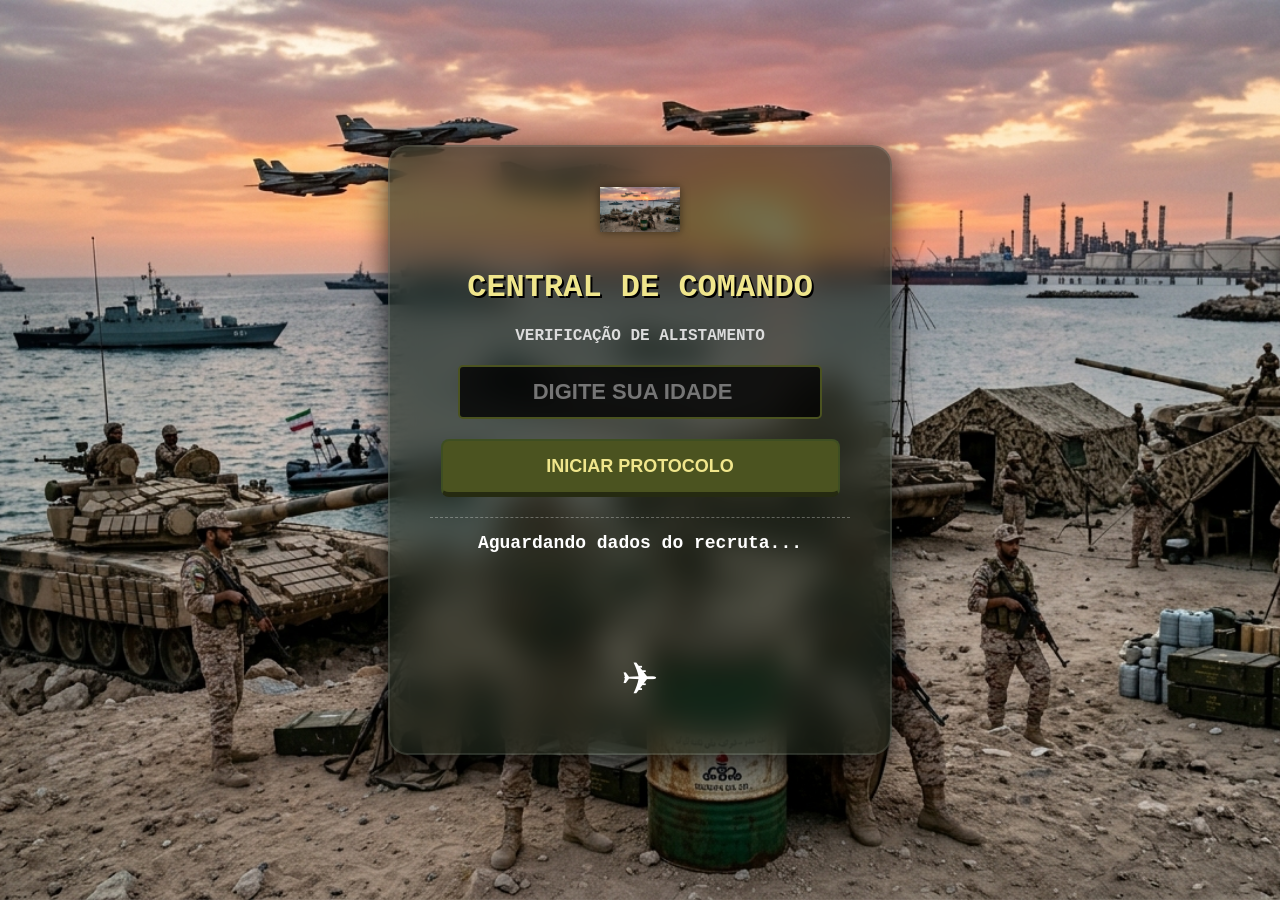
<file: atividade-2/index.html>
<!DOCTYPE html>
<html lang="pt-BR">
<head>
    <meta charset="UTF-8">
    <meta name="viewport" content="width=device-width, initial-scale=1.0">
    <title>Alistamento Militar - Base Aérea</title>
    <link rel="stylesheet" href="style.css">
</head>
<body>

    <div class="painel-comando">
        <img src="assets/fundo.jpg2..png" alt="Logo Militar" class="Logo">
        
        <h1>CENTRAL DE COMANDO</h1>
        <p>VERIFICAÇÃO DE ALISTAMENTO</p>
        
        <input type="number" id="idadeRecruta" placeholder="DIGITE SUA IDADE" min="1">
        
        <button onclick="verificarAlistamento()">INICIAR PROTOCOLO</button>
        
        <div id="resultado-missao">Aguardando dados do recruta...</div>
        
        <div class="campo-batalha">
            <div id="mecanico">👨‍🔧</div>
            <div id="jato">✈️</div>
            <div id="fumaca">💨</div>
        </div>
    </div>

    <script src="script.js"></script>
</body>
</html>
</file>
<file: atividade-2/style.css>
body {
    margin: 0; padding: 0;
    display: flex; justify-content: center; align-items: center;
    width: 100vw; 
    height: 100vh; 
    overflow: hidden; 
    background-image: url('assets/fundo.jpg2..png');
    background-size: cover; 
    background-position: center;
    background-attachment: fixed;
    font-family: 'Courier New', Courier, monospace;
}

.painel-comando {
    background: rgba(25, 35, 25, 0.6); 
    backdrop-filter: blur(15px);
    -webkit-backdrop-filter: blur(15px);
    border: 2px solid rgba(255, 255, 255, 0.1);
    border-radius: 20px;
    padding: 40px;
    display: flex; 
    flex-direction: column; 
    align-items: center; 
    text-align: center;
    color: white;
    box-shadow: 0 8px 32px 0 rgba(0, 0, 0, 0.8);
    width: 420px;
}

h1 { 
    color: #f0e68c;
    margin-bottom: 5px; 
    text-shadow: 2px 2px #000;
}

.Logo {
    max-width: 80px;
    margin-bottom: 15px;
    filter: drop-shadow(0 0 5px rgba(0,0,0,0.5));
}

p { color: #dcdcdc; margin-bottom: 20px; font-weight: bold; }

input[type="number"] {
    width: 80%; padding: 12px; margin-bottom: 20px;
    border: 2px solid #4b5320;
    background-color: rgba(0, 0, 0, 0.8); color: #00ff00;
    border-radius: 5px; text-align: center;
    font-size: 22px; font-weight: bold;
}

button {
    background-color: #4b5320; 
    color: #f0e68c; 
    border: 2px solid #3e4e22;
    border-bottom: 5px solid #252a11; 
    padding: 15px; border-radius: 8px;
    font-size: 18px; font-weight: bold;
    cursor: pointer; width: 95%;
    text-transform: uppercase;
    transition: all 0.2s;
}

button:hover { 
    background-color: #556b2f; 
    transform: translateY(-2px);
    border-bottom-width: 7px;
}

button:active {
    transform: translateY(3px);
    border-bottom-width: 2px;
}

#resultado-missao {
    margin-top: 20px; font-size: 18px; font-weight: bold;
    min-height: 50px; border-top: 1px dashed rgba(255,255,255,0.3); 
    padding-top: 15px; width: 100%;
}

.campo-batalha {
    position: relative; width: 100%; height: 120px;
    margin-top: 10px; overflow: hidden;
}

#jato { position: absolute; bottom: 0; left: 50%; transform: translateX(-50%); font-size: 60px; }
#mecanico { position: absolute; bottom: 0; right: -60px; font-size: 50px; display: none; }
#fumaca { position: absolute; bottom: 10px; left: 45%; font-size: 40px; display: none; }

/* ANIMAÇÕES */
@keyframes decolar {
    0% { transform: translate(-50%, 0) scale(1); opacity: 1; }
    40% { transform: translate(-30%, -30px) scale(1.1); opacity: 1; }
    100% { transform: translate(400px, -400px) scale(0.1); opacity: 0; }
}

@keyframes tremer {
    0%, 100% { transform: translateX(-50%); }
    20% { transform: translateX(-53%); }
    80% { transform: translateX(-47%); }
}

@keyframes falhar-fumaca {
    0% { transform: translateY(0) scale(0.5); opacity: 1; }
    100% { transform: translateY(-80px) scale(2); opacity: 0; }
}

@keyframes rebocar-mecanico {
    0% { right: -60px; transform: scaleX(-1); }
    30% { right: 40%; transform: scaleX(-1); }
    100% { right: 120%; transform: scaleX(-1); }
}

@keyframes rebocar-jato {
    0%, 30% { transform: translateX(-50%); }
    100% { transform: translateX(-450px); }
}

.animar-decolagem { animation: decolar 1.8s ease-in forwards; }
.animar-jato-tremer { animation: tremer 0.1s infinite; }
.animar-fumaca { display: block !important; animation: falhar-fumaca 1s ease-out forwards; }
.animar-mecanico { display: block !important; animation: rebocar-mecanico 3.5s linear forwards; }
.animar-jato-rebocado { animation: rebocar-jato 3.5s linear forwards; }
</file>
